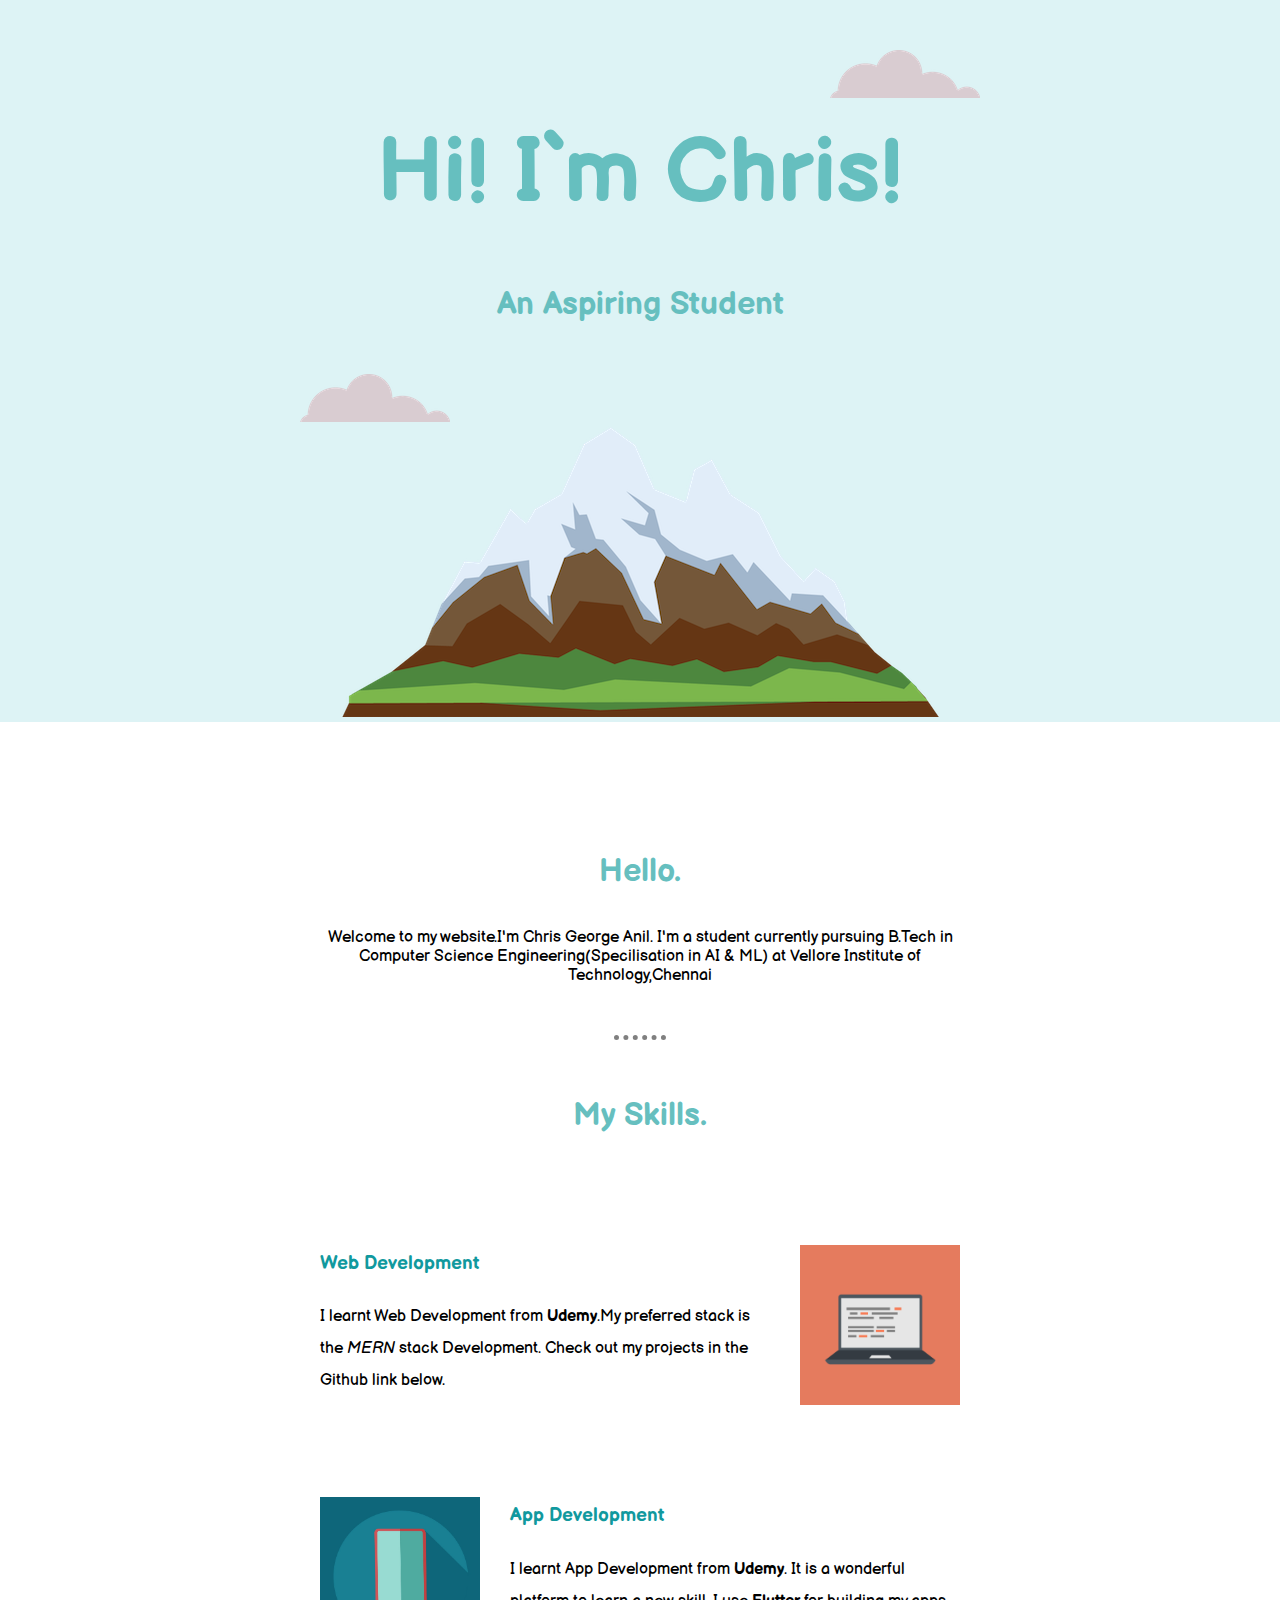
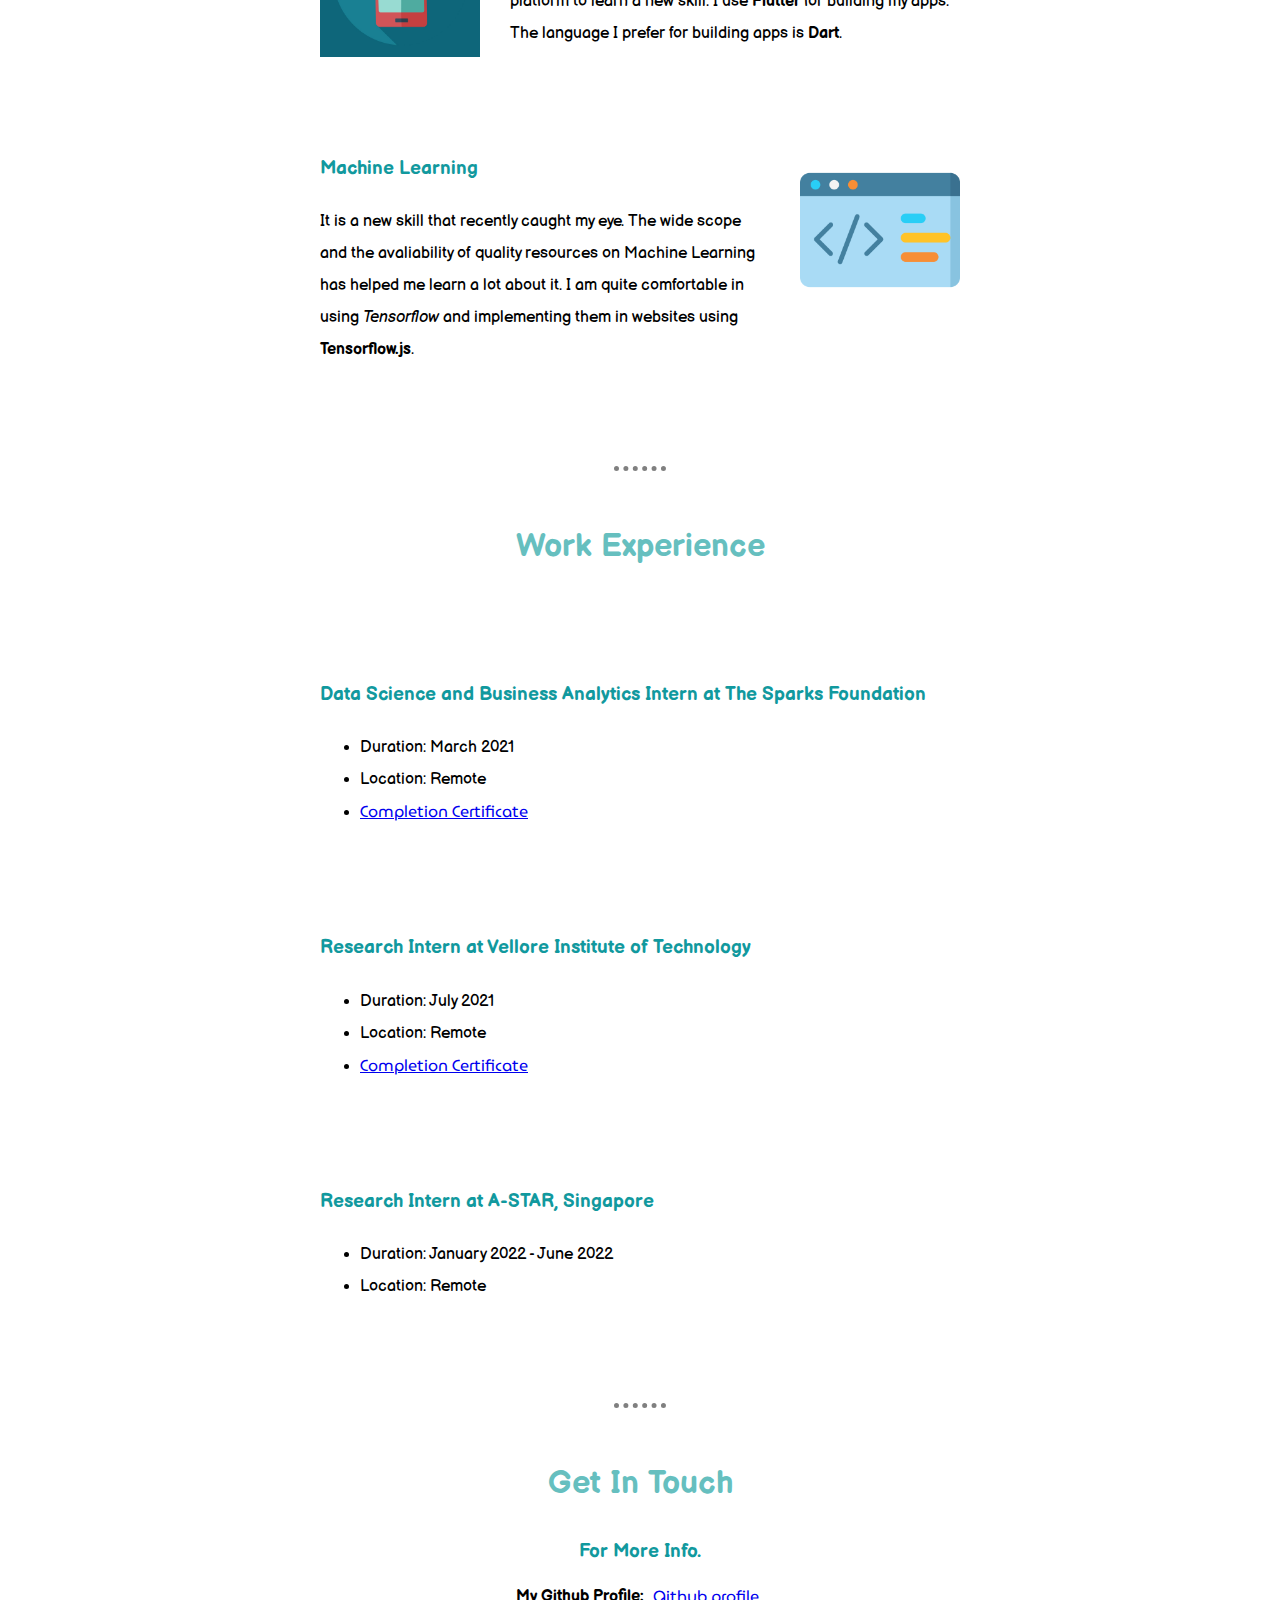
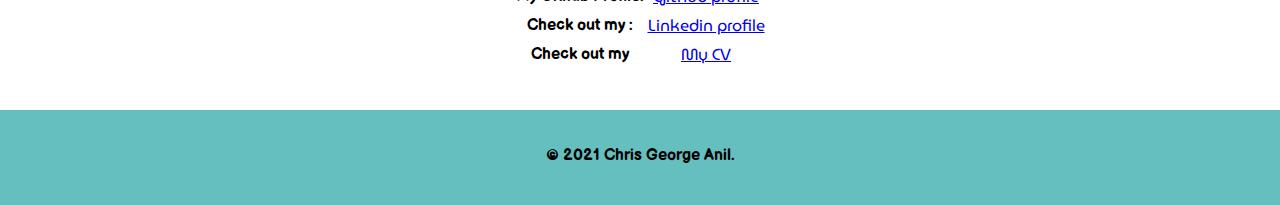
<file: index.html>
<!DOCTYPE html>
<html lang="en" dir="ltr">
<head>
  <meta charset="utf-8">
  <meta name="viewport" content="width=device-width,initial-scale=1">
  <title>About me!</title>
<link rel="stylesheet" href="styles.css">
<link rel="icon" href="favicon.ico">
<link href="https://fonts.googleapis.com/css2?family=Balsamiq+Sans&display=swap" rel="stylesheet">
<link href="https://fonts.googleapis.com/css2?family=MuseoModerno&display=swap" rel="stylesheet">
</head>


<body>
  <div class="top">
    <img class="top_cloud" src="cloud.png" alt="cloud">
    <h1 class="heading">Hi! I`m Chris!</h1> <h2>An Aspiring Student</h2>
    <img class="bottom_cloud" src="cloud.png" alt="cloud">
    <img class="mountain" src="mountain.png" alt="mountain">
  </div>
  <div class="middle-container">
    <div class="profile">
      <h2>Hello.</h2>
      <p>Welcome to my website.I'm Chris George Anil. I'm a student currently pursuing B.Tech in Computer Science Engineering(Specilisation in AI & ML) at Vellore Institute of Technology,Chennai</p>
    </div> <hr>
    <div class="skills">
      <h2>My Skills.</h2>
      <div class="skill-row">
        <img class="comp" src="computer.png" alt="code">
        <h3>Web Development</h3>
        <p>I learnt Web Development from <b>Udemy</b>.My preferred stack is the <i>MERN</i> stack Development. Check out my projects in the Github link below.</p>
      </div>
      <div class="skill-row">
        <img class="codepic" src="apppic.jpg" alt="code">
        <h3>App Development</h3>
        <p>I learnt App Development from <b>Udemy</b>. It is a wonderful platform to learn a new skill. I use <b>Flutter</b> for building my apps. The language
        I prefer for building apps is <b>Dart</b>.</p>
      </div>
      <div class="skill-row">
        <img class="comp" src="code (1).png" alt="code">
        <h3>Machine Learning</h3>
        <p>It is a new skill that recently caught my eye. The wide scope and the avaliability of quality resources on Machine Learning has helped me learn a lot about it.
        I am quite comfortable in using <em> Tensorflow</em> and implementing them in websites using <b>Tensorflow.js</b>.</p>
      </div> </div> <hr>

      <div class="Experience">
        <h2>Work Experience</h2>
        <div class="ex-row">
        <h3>Data Science and Business Analytics Intern at The Sparks Foundation</h3>
          <ul>
            <li>Duration: March 2021</li>
            <li>Location: Remote</li>
            <li> <a href="https://drive.google.com/file/d/18rUKPR1rAgpai8BaxOyYUCBpFWpPAhnP/view?usp=sharing">Completion Certificate</a>  </li>
          </ul>
        </div>
            <div class="ex-row">
        <h3>Research Intern at Vellore Institute of Technology</h3>
          <ul>
            <li>Duration: July 2021</li>
            <li>Location: Remote</li>
            <li> <a href="https://drive.google.com/file/d/16kLx9wa77wxQS__b19tGBjmuR7A-cLj3/view?usp=sharing">Completion Certificate</a>  </li>
          </ul>
        </div>
        
        <div class="ex-row">
        <h3>Research Intern at A-STAR, Singapore</h3>
          <ul>
            <li>Duration: January 2022 - June 2022</li>
            <li>Location: Remote</li>
          </ul>
        </div>
      </div>
      <hr>
    <div class="contact-me">
      <h2>Get In Touch</h2> <h3>For More Info.</h3>
      <section id="links">
        <table><tr>
          <td><b>My Github Profile:</b></td> <td>
            <a href="https://github.com/Chris-george-anil?tab=repositories" target="_blank">  Github profile</a>
          </td></tr><tr>
          <td><b>Check out my :</b></td> <td>
            <a href="https://www.linkedin.com/in/chris-george-anil-25a1551ab/"
            target="_blank">Linkedin profile </a>
          </td></tr>
          <td><b>Check out my </b></td> <td>
            <a href="https://drive.google.com/file/d/174ssuH93zlCm0JLqGL3CqjJWuxqrHm32/view?usp=sharing"
                        target="_blank">My CV </a>
          </td></tr>

        </table></section> </div>  </div>
<footer>
  <div class="bottom-container">
    <p class="end">© 2021 Chris George Anil.</p>
  </div></footer></body></html>
</file>
<file: styles.css>
h1{
  margin-top: 0;
  margin-bottom: 5px;
  font-size: 5.62rem;
  color: #66BFBF
}
h2{
  color: #66BFBF;
  padding-top: 30px;
  padding-bottom: 10px;
  font-size: 2rem;
}
h3{
  color: #11999E;
}
.skill-row{
  width: 50%;
  margin: 100px auto 100px auto;
  text-align: left;
  line-height: 2;

}
.profile{
width: 50%;
margin: 100px auto 50px auto;
}
.top{
  background-color: #ddf3f5;
  padding-top: 120px;
  position: relative;
  -webkit-animation:fade-in infinite alternate;
  animation-name: example;
  animation-duration: 8s;
}
@keyframes example {
  from {background-color:  #ddf3f5;}
  to {background-color: #516e7a;}
}

body{
  margin: 0;
  text-align: center;
  font-family: 'Balsamiq Sans', cursive;
}
a{
  font-family: 'MuseoModerno', cursive;
}
.comp{
  width: 25%;
  float: right;
  margin-left: 30px;
}
.comp:hover{
  -webkit-animation:ease-out;
  -webkit-animation-name: spin;
  -webkit-animation-duration: 3s;
}
.codepic{
  width: 25%;
  float: left;
  margin-right: 30px;
}
.codepic:hover{
  -webkit-animation:ease-out;
  -webkit-animation-name: spin;
  -webkit-animation-duration: 3s;
}
@-webkit-keyframes spin { 100% { -webkit-transform: rotate(360deg); } }

.top_cloud{
  position: absolute;
  right: 300px;
  top: 50px;
  -webkit-animation:fade-in infinite alternate;
  -webkit-animation-name: run;
  -webkit-animation-duration: 25s;
}

@-webkit-keyframes run {
    0% { right: 0;}
    50%{ right : 90%;}
    100%{ right: 0;}
}
@-webkit-keyframes run2 {
    0% { left:  0;}
    50%{ left:  90%;}
    100%{ left:  0;}
}

.bottom_cloud{
  position: absolute;
  left: 300px;
  bottom: 300px;
  -webkit-animation:fade-out infinite alternate;
  -webkit-animation-name: run2;
  -webkit-animation-duration: 25s;
}
hr{
  border-style: dotted none none;
  width: 4%;
  border-color: grey;
  border-width: 5px;
}
.middle-container{

}
.bottom-container{
  margin-bottom: 0;
  text-align: center;
  padding-top: 20px;
  padding-bottom: 40px;
  background-color: #66BFBF;
  font-weight: bolder;
}
.end{
  margin-bottom: 0;
}

.btn:hover{
  color: red;
}
btn:visited{
  color: green;
}
.contact-me{
  text-align: center;
  align-items: center;
}
#links{
  padding-bottom: 40px;
}
table{
  margin: 0 auto;
}
.ex-row{
  width: 50%;
  margin: 100px auto 100px auto;
  text-align: left;
  line-height: 2;
}
</file>
